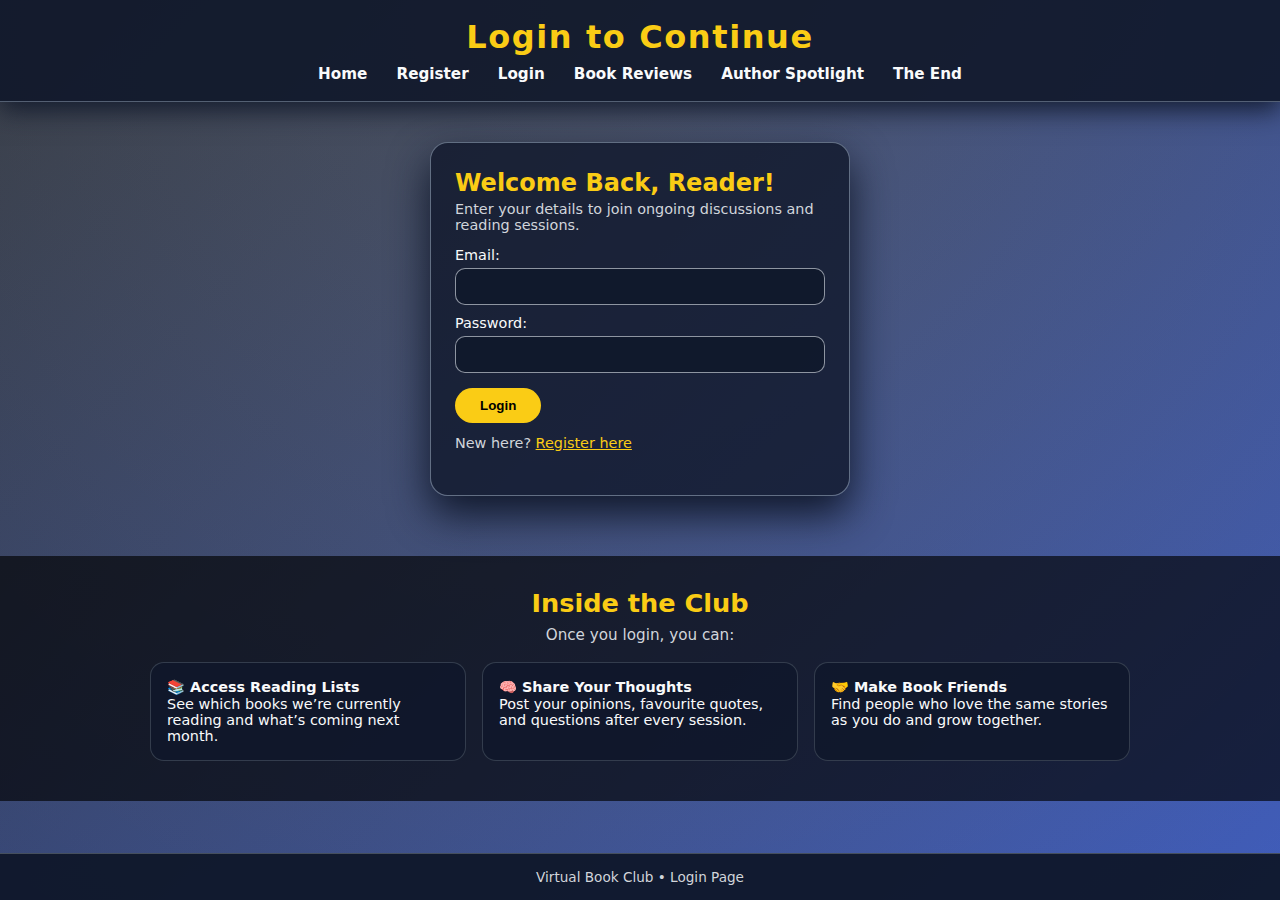
<file: login.html>
<!DOCTYPE html>
<html lang="en">
<head>
  <meta charset="UTF-8">
  <title>Login | Virtual Book Club</title>
  <link rel="stylesheet" href="style.css">
</head>
<body>
<div class="page-wrapper">
  <header>
    <h1>Login to Continue</h1>
    <nav>
      <a href="index.html">Home</a>
      <a href="register.html">Register</a>
      <a href="login.html">Login</a>
      <a href="reviews.html">Book Reviews</a>
      <a href="authors.html">Author Spotlight</a>
      <a href="thankyou.html">The End</a>
    </nav>
  </header>

  <div class="form-container">
    <h2>Welcome Back, Reader!</h2>
    <p>Enter your details to join ongoing discussions and reading sessions.</p>

    <form action="index.html">
      <label>Email:</label>
      <input type="email" required>

      <label>Password:</label>
      <input type="password" required>

      <button type="submit" class="btn">Login</button>
    </form>

    <p class="small" style="margin-top:12px;">New here?
      <a href="register.html" style="color:#facc15;">Register here</a>
    </p>
  </div>

  <section class="content">
    <div class="content-inner">
      <h2 class="section-title">Inside the Club</h2>
      <p class="section-subtitle">Once you login, you can:</p>
      <div class="info-grid">
        <div class="info-box">
          <strong>📚 Access Reading Lists</strong>
          <p>See which books we’re currently reading and what’s coming next month.</p>
        </div>
        <div class="info-box">
          <strong>🧠 Share Your Thoughts</strong>
          <p>Post your opinions, favourite quotes, and questions after every session.</p>
        </div>
        <div class="info-box">
          <strong>🤝 Make Book Friends</strong>
          <p>Find people who love the same stories as you do and grow together.</p>
        </div>
      </div>
    </div>
  </section>

  <footer>
    <p>Virtual Book Club • Login Page</p>
  </footer>
</div>

<script src="script.js"></script>
</body>
</html>
</file>
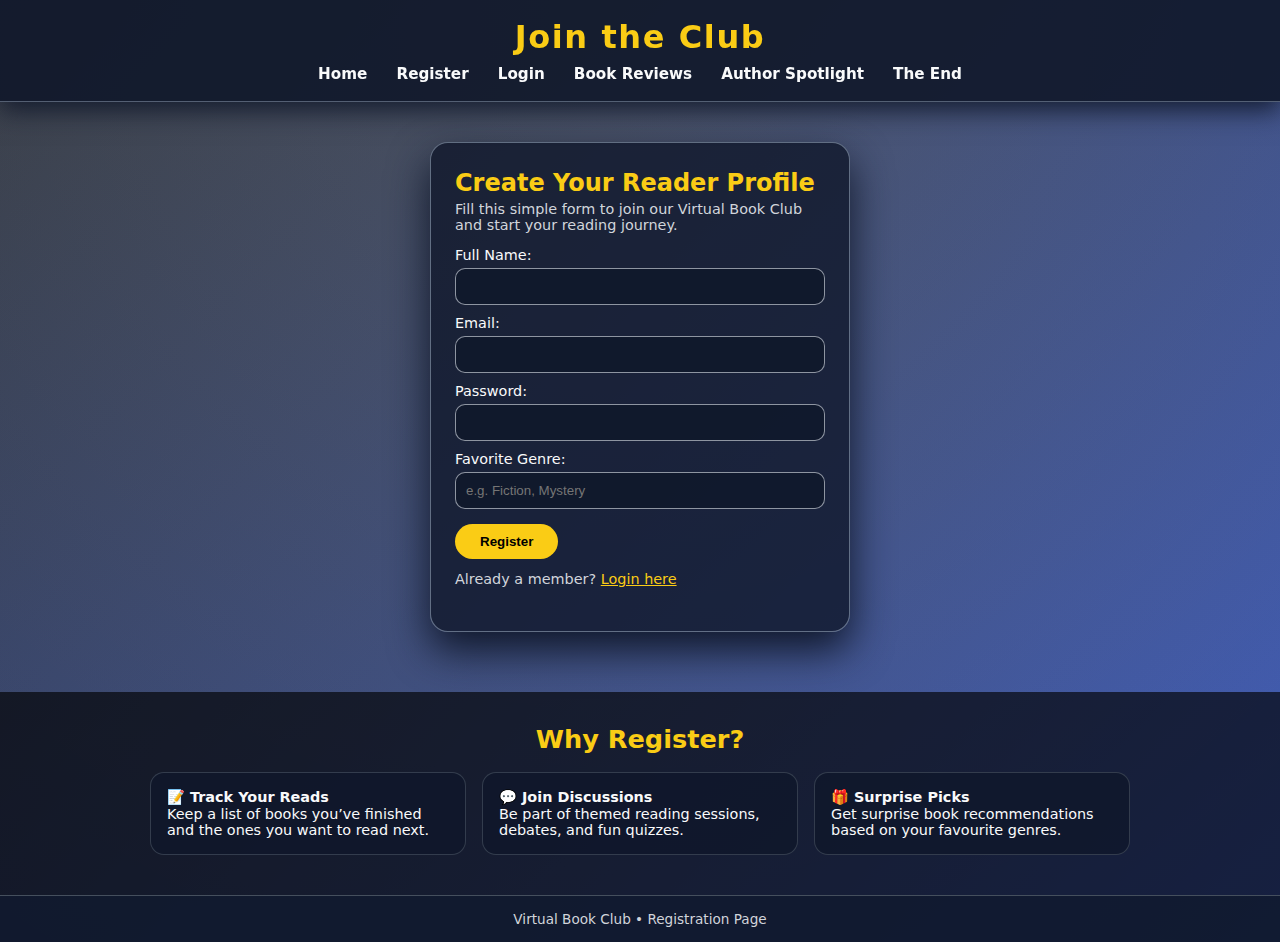
<file: register.html>
<!DOCTYPE html>
<html lang="en">
<head>
  <meta charset="UTF-8">
  <title>Register | Virtual Book Club</title>
  <link rel="stylesheet" href="style.css">
</head>
<body>
<div class="page-wrapper">
  <header>
    <h1>Join the Club</h1>
    <nav>
      <a href="index.html">Home</a>
      <a href="register.html">Register</a>
      <a href="login.html">Login</a>
      <a href="reviews.html">Book Reviews</a>
      <a href="authors.html">Author Spotlight</a>
      <a href="thankyou.html">The End</a>
    </nav>
  </header>

  <div class="form-container">
    <h2>Create Your Reader Profile</h2>
    <p>Fill this simple form to join our Virtual Book Club and start your reading journey.</p>

    <form action="thankyou.html">
      <label>Full Name:</label>
      <input type="text" required>

      <label>Email:</label>
      <input type="email" required>

      <label>Password:</label>
      <input type="password" required>

      <label>Favorite Genre:</label>
      <input type="text" placeholder="e.g. Fiction, Mystery">

      <button type="submit" class="btn">Register</button>
    </form>

    <p class="small" style="margin-top:12px;">Already a member? <a href="login.html" style="color:#facc15;">Login here</a></p>
  </div>

  <section class="content">
    <div class="content-inner">
      <h2 class="section-title">Why Register?</h2>
      <div class="info-grid">
        <div class="info-box">
          <strong>📝 Track Your Reads</strong>
          <p>Keep a list of books you’ve finished and the ones you want to read next.</p>
        </div>
        <div class="info-box">
          <strong>💬 Join Discussions</strong>
          <p>Be part of themed reading sessions, debates, and fun quizzes.</p>
        </div>
        <div class="info-box">
          <strong>🎁 Surprise Picks</strong>
          <p>Get surprise book recommendations based on your favourite genres.</p>
        </div>
      </div>
    </div>
  </section>

  <footer>
    <p>Virtual Book Club • Registration Page</p>
  </footer>
</div>

<script src="script.js"></script>
</body>
</html>
</file>
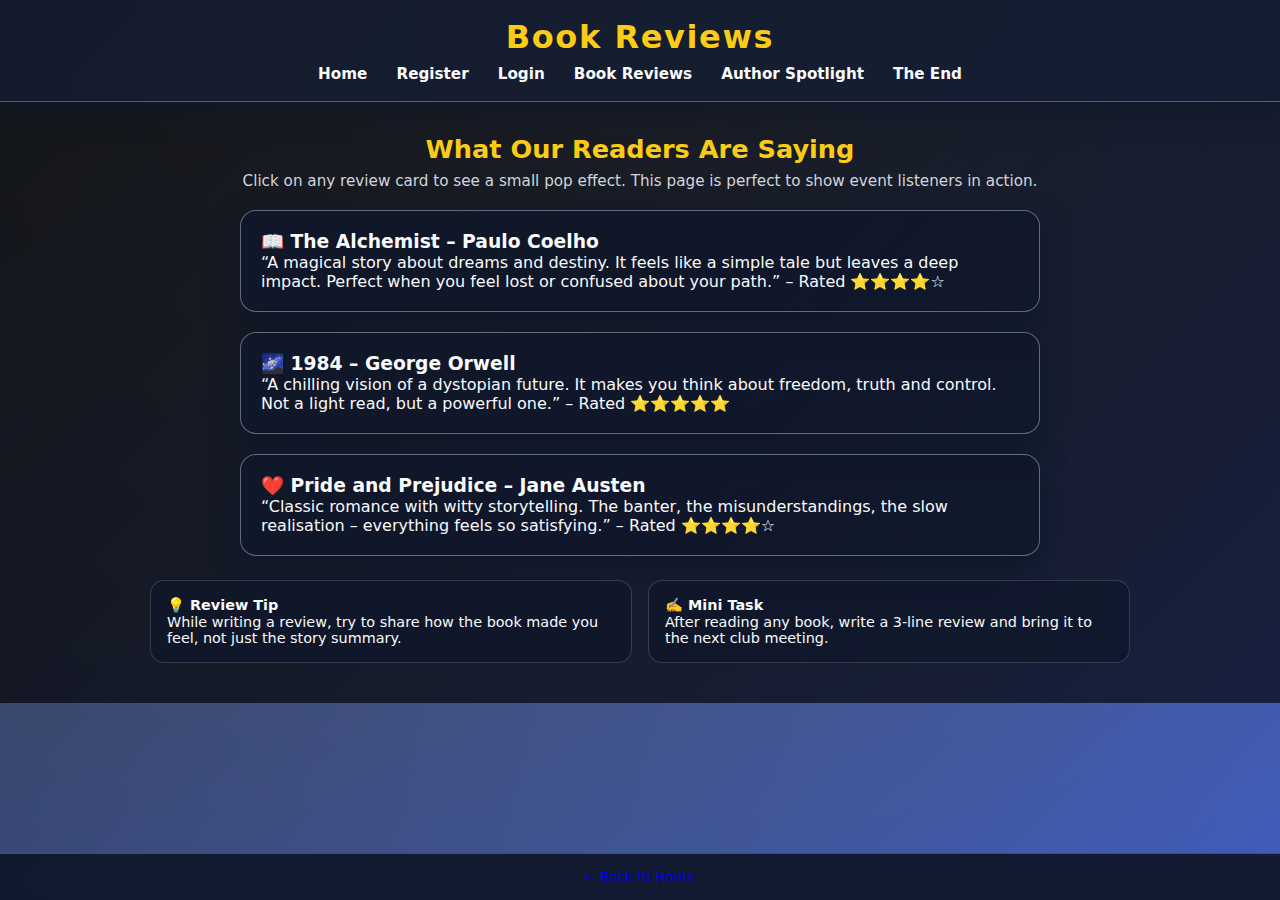
<file: reviews.html>
<!DOCTYPE html>
<html lang="en">
<head>
  <meta charset="UTF-8">
  <title>Book Reviews | Virtual Book Club</title>
  <link rel="stylesheet" href="style.css">
</head>
<body>
<div class="page-wrapper">
  <header>
    <h1>Book Reviews</h1>
    <nav>
      <a href="index.html">Home</a>
      <a href="register.html">Register</a>
      <a href="login.html">Login</a>
      <a href="reviews.html">Book Reviews</a>
      <a href="authors.html">Author Spotlight</a>
      <a href="thankyou.html">The End</a>
    </nav>
  </header>

  <section class="content">
    <div class="content-inner">
      <h2 class="section-title">What Our Readers Are Saying</h2>
      <p class="section-subtitle">Click on any review card to see a small pop effect. This page is perfect to
        show event listeners in action.</p>

      <div class="card">
        <h3>📖 The Alchemist – Paulo Coelho</h3>
        <p>“A magical story about dreams and destiny. It feels like a simple tale but leaves a deep impact.
           Perfect when you feel lost or confused about your path.” – Rated ⭐⭐⭐⭐☆</p>
      </div>

      <div class="card">
        <h3>🌌 1984 – George Orwell</h3>
        <p>“A chilling vision of a dystopian future. It makes you think about freedom, truth and control.
           Not a light read, but a powerful one.” – Rated ⭐⭐⭐⭐⭐</p>
      </div>

      <div class="card">
        <h3>❤️ Pride and Prejudice – Jane Austen</h3>
        <p>“Classic romance with witty storytelling. The banter, the misunderstandings, the slow realisation –
           everything feels so satisfying.” – Rated ⭐⭐⭐⭐☆</p>
      </div>

      <div class="info-grid" style="margin-top:24px;">
        <div class="info-box">
          <strong>💡 Review Tip</strong>
          <p>While writing a review, try to share how the book made you feel, not just the story summary.</p>
        </div>
        <div class="info-box">
          <strong>✍️ Mini Task</strong>
          <p>After reading any book, write a 3-line review and bring it to the next club meeting.</p>
        </div>
      </div>
    </div>
  </section>

  <footer>
    <p><a href="index.html">← Back to Home</a></p>
  </footer>
</div>

<script src="script.js"></script>
</body>
</html>
</file>
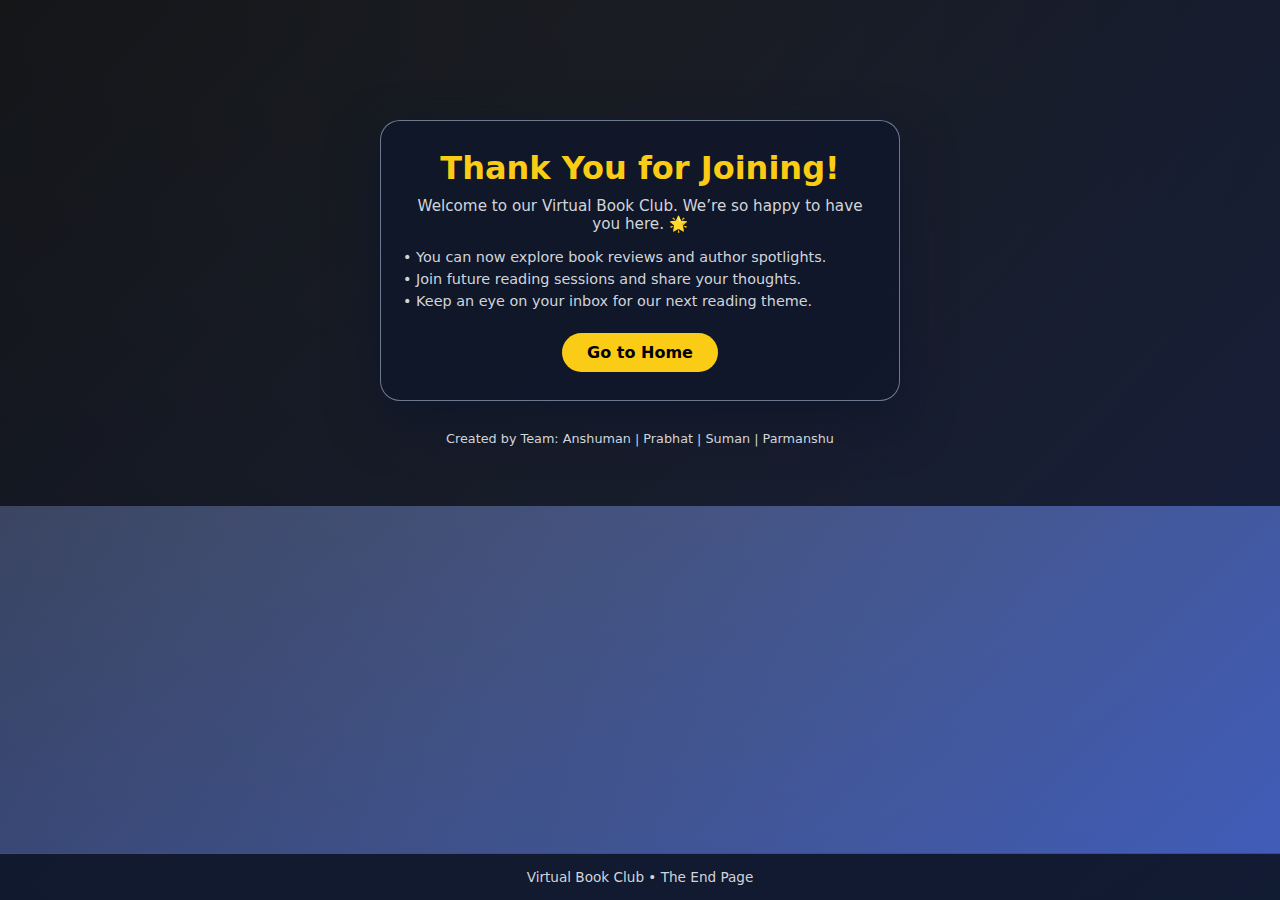
<file: thankyou.html>
<!DOCTYPE html>
<html lang="en">
<head>
  <meta charset="UTF-8">
  <title>The End - Virtual Book Club</title>
  <link rel="stylesheet" href="style.css">
</head>
<body>
<div class="page-wrapper">
  <section class="thankyou">
    <div class="thankyou-box">
      <h1>Thank You for Joining!</h1>
      <p>Welcome to our Virtual Book Club. We’re so happy to have you here. 🌟</p>
      <ul class="thankyou-list">
        <li>• You can now explore book reviews and author spotlights.</li>
        <li>• Join future reading sessions and share your thoughts.</li>
        <li>• Keep an eye on your inbox for our next reading theme.</li>
      </ul>

      <a href="index.html" class="btn" style="margin-top:18px;">Go to Home</a>
    </div>

    <p class="small">Created by Team: Anshuman | Prabhat | Suman | Parmanshu</p>
  </section>

  <footer>
    <p>Virtual Book Club • The End Page</p>
  </footer>
</div>

<script src="script.js"></script>
</body>
</html>
</file>
<file: style.css>
/* Global reset */
* {
  margin: 0;
  padding: 0;
  box-sizing: border-box;
}

/* Colors & variables */
:root {
  --primary: #facc15;
  --primary-dark: #eab308;
  --accent: #38bdf8;
  --bg-overlay: rgba(0, 0, 0, 0.65);
  --card-bg: rgba(15, 23, 42, 0.8);
  --text-main: #f9fafb;
  --text-muted: #d1d5db;
}

/* Aesthetic full-page background */
body {
  font-family: "Poppins", system-ui, -apple-system, BlinkMacSystemFont, "Segoe UI",
    sans-serif;
  color: var(--text-main);
  background:
    linear-gradient(135deg, rgba(15, 23, 42, 0.85), rgba(30, 64, 175, 0.85)),
    url("https://images.unsplash.com/photo-1524995997946-a1c2e315a42f?auto=format&fit=crop&w=1600&q=80")
      no-repeat center center fixed;
  background-size: cover;
}

/* Page wrapper (for longer content look) */
.page-wrapper {
  min-height: 100vh;
  display: flex;
  flex-direction: column;
  background: radial-gradient(circle at top, rgba(250, 204, 21, 0.1), transparent);
}

/* Header & nav */
header {
  text-align: center;
  background: rgba(15, 23, 42, 0.9);
  padding: 18px 16px;
  border-bottom: 1px solid rgba(148, 163, 184, 0.5);
  box-shadow: 0 8px 24px rgba(15, 23, 42, 0.9);
  position: sticky;
  top: 0;
  z-index: 10;
}

header h1 {
  color: var(--primary);
  font-size: 2rem;
  letter-spacing: 0.05em;
  margin-bottom: 8px;
}

nav a {
  color: var(--text-main);
  margin: 0 12px;
  text-decoration: none;
  font-weight: 600;
  font-size: 0.95rem;
  position: relative;
}

nav a::after {
  content: "";
  position: absolute;
  left: 0;
  bottom: -4px;
  width: 0;
  height: 2px;
  background: linear-gradient(to right, var(--primary), var(--accent));
  transition: width 0.25s;
}

nav a:hover::after {
  width: 100%;
}

/* Hero section (home) */
.hero {
  padding: 80px 20px 40px;
  text-align: left;
  background: var(--bg-overlay);
}

.hero-inner {
  max-width: 980px;
  margin: 0 auto;
  display: grid;
  grid-template-columns: minmax(0, 1.4fr) minmax(0, 1fr);
  gap: 24px;
  align-items: center;
}

.hero h2 {
  font-size: 2.4rem;
  margin-bottom: 10px;
  color: var(--primary);
}

.hero p {
  font-size: 1rem;
  color: var(--text-muted);
  margin-bottom: 14px;
}

.hero-buttons {
  margin-top: 12px;
  display: flex;
  flex-wrap: wrap;
  gap: 10px;
}

.hero-small {
  font-size: 0.85rem;
  color: var(--accent);
  margin-top: 8px;
}

/* Hero image box */
.hero-visual {
  background: var(--card-bg);
  border-radius: 18px;
  padding: 10px;
  box-shadow: 0 18px 40px rgba(15, 23, 42, 0.9);
}

.hero-visual img {
  width: 100%;
  border-radius: 14px;
  display: block;
  margin-bottom: 8px;
}

.hero-visual span {
  font-size: 0.85rem;
  color: var(--text-muted);
}

/* Generic content area */
.content {
  padding: 32px 20px 40px;
  background: var(--bg-overlay);
  text-align: center;
}

.content-inner {
  max-width: 980px;
  margin: 0 auto;
}

/* Cards & grids */
.card {
  background: var(--card-bg);
  margin: 20px auto;
  padding: 20px;
  border-radius: 16px;
  width: min(90%, 800px);
  box-shadow: 0 14px 30px rgba(15, 23, 42, 0.95);
  text-align: left;
  border: 1px solid rgba(148, 163, 184, 0.6);
  transition: transform 0.2s, box-shadow 0.2s, border-color 0.2s;
}

.card:hover {
  transform: translateY(-4px);
  box-shadow: 0 22px 45px rgba(15, 23, 42, 0.95);
  border-color: var(--primary);
}

/* Author & review images */
.card img {
  width: 140px;
  height: 140px;
  object-fit: cover;
  border-radius: 50%;
  margin-bottom: 10px;
  border: 3px solid var(--primary);
}

/* Subtle card pop effect (JS adds this class) */
.card-pop {
  transform: scale(1.03) translateY(-2px);
  box-shadow: 0 24px 55px rgba(15, 23, 42, 1);
}

/* Section titles in longer pages */
.section-title {
  font-size: 1.6rem;
  margin-bottom: 8px;
  color: var(--primary);
}

.section-subtitle {
  font-size: 0.95rem;
  color: var(--text-muted);
  margin-bottom: 18px;
}

/* Extra visuals / info blocks */
.info-grid {
  display: grid;
  grid-template-columns: repeat(auto-fit, minmax(220px, 1fr));
  gap: 16px;
  margin-top: 18px;
}

.info-box {
  background: var(--card-bg);
  border-radius: 14px;
  padding: 16px;
  font-size: 0.9rem;
  text-align: left;
  border: 1px solid rgba(55, 65, 81, 0.9);
}

/* Simple gallery */
.gallery-row {
  display: grid;
  grid-template-columns: repeat(auto-fit, minmax(140px, 1fr));
  gap: 10px;
  margin-top: 18px;
}

.gallery-row img {
  width: 100%;
  border-radius: 10px;
  height: 110px;
  object-fit: cover;
  opacity: 0.9;
}

/* Buttons */
.btn,
button {
  display: inline-block;
  background: var(--primary);
  color: #000;
  padding: 10px 25px;
  margin-top: 15px;
  border-radius: 25px;
  text-decoration: none;
  font-weight: bold;
  cursor: pointer;
  border: none;
  transition: transform 0.15s ease, box-shadow 0.15s ease, background 0.15s ease;
}

/* Extra pop effect class added by JS */
.btn-pop {
  transform: scale(0.94);
}

/* hover style */
.btn:hover,
button:hover {
  background: var(--primary-dark);
  box-shadow: 0 14px 30px rgba(250, 204, 21, 0.4);
}

/* Form container (login, register) */
.form-container {
  background: var(--card-bg);
  margin: 40px auto 60px;
  padding: 26px 24px 30px;
  width: min(90%, 420px);
  border-radius: 18px;
  box-shadow: 0 18px 40px rgba(15, 23, 42, 1);
  border: 1px solid rgba(148, 163, 184, 0.6);
}

.form-container h2 {
  margin-bottom: 4px;
  color: var(--primary);
}

.form-container p {
  font-size: 0.9rem;
  color: var(--text-muted);
  margin-bottom: 14px;
}

/* Labels & inputs */
label {
  display: block;
  margin-top: 10px;
  font-size: 0.9rem;
}

input {
  width: 100%;
  padding: 10px;
  margin-top: 5px;
  border: 1px solid rgba(156, 163, 175, 0.9);
  border-radius: 10px;
  background: rgba(15, 23, 42, 0.85);
  color: var(--text-main);
  outline: none;
}

input:focus {
  border-color: var(--accent);
  box-shadow: 0 0 0 1px var(--accent);
}

/* Footer */
footer {
  text-align: center;
  background: rgba(15, 23, 42, 0.95);
  padding: 15px 10px;
  font-size: 0.85em;
  color: var(--text-muted);
  margin-top: auto;
  border-top: 1px solid rgba(75, 85, 99, 0.9);
}

/* Thank you page */
.thankyou {
  text-align: center;
  padding: 120px 20px 60px;
  background: var(--bg-overlay);
}

.thankyou-box {
  background: var(--card-bg);
  margin: 0 auto 30px;
  padding: 28px 22px 28px;
  width: min(90%, 520px);
  border-radius: 20px;
  box-shadow: 0 20px 50px rgba(15, 23, 42, 1);
  border: 1px solid rgba(148, 163, 184, 0.7);
}

.thankyou-box h1 {
  color: var(--primary);
  margin-bottom: 10px;
}

.thankyou-box p {
  color: var(--text-muted);
  margin-bottom: 16px;
  font-size: 0.95rem;
}

.thankyou-list {
  text-align: left;
  margin-top: 10px;
  font-size: 0.9rem;
  color: var(--text-muted);
  list-style: none;
}

.thankyou-list li {
  margin-bottom: 6px;
}

/* Small text */
.small {
  font-size: 0.8rem;
  color: var(--text-muted);
}

/* Responsive tweaks */
@media (max-width: 768px) {
  .hero-inner {
    grid-template-columns: 1fr;
  }

  header h1 {
    font-size: 1.6rem;
  }

  nav a {
    margin: 0 8px;
    font-size: 0.85rem;
  }
}
</file>
